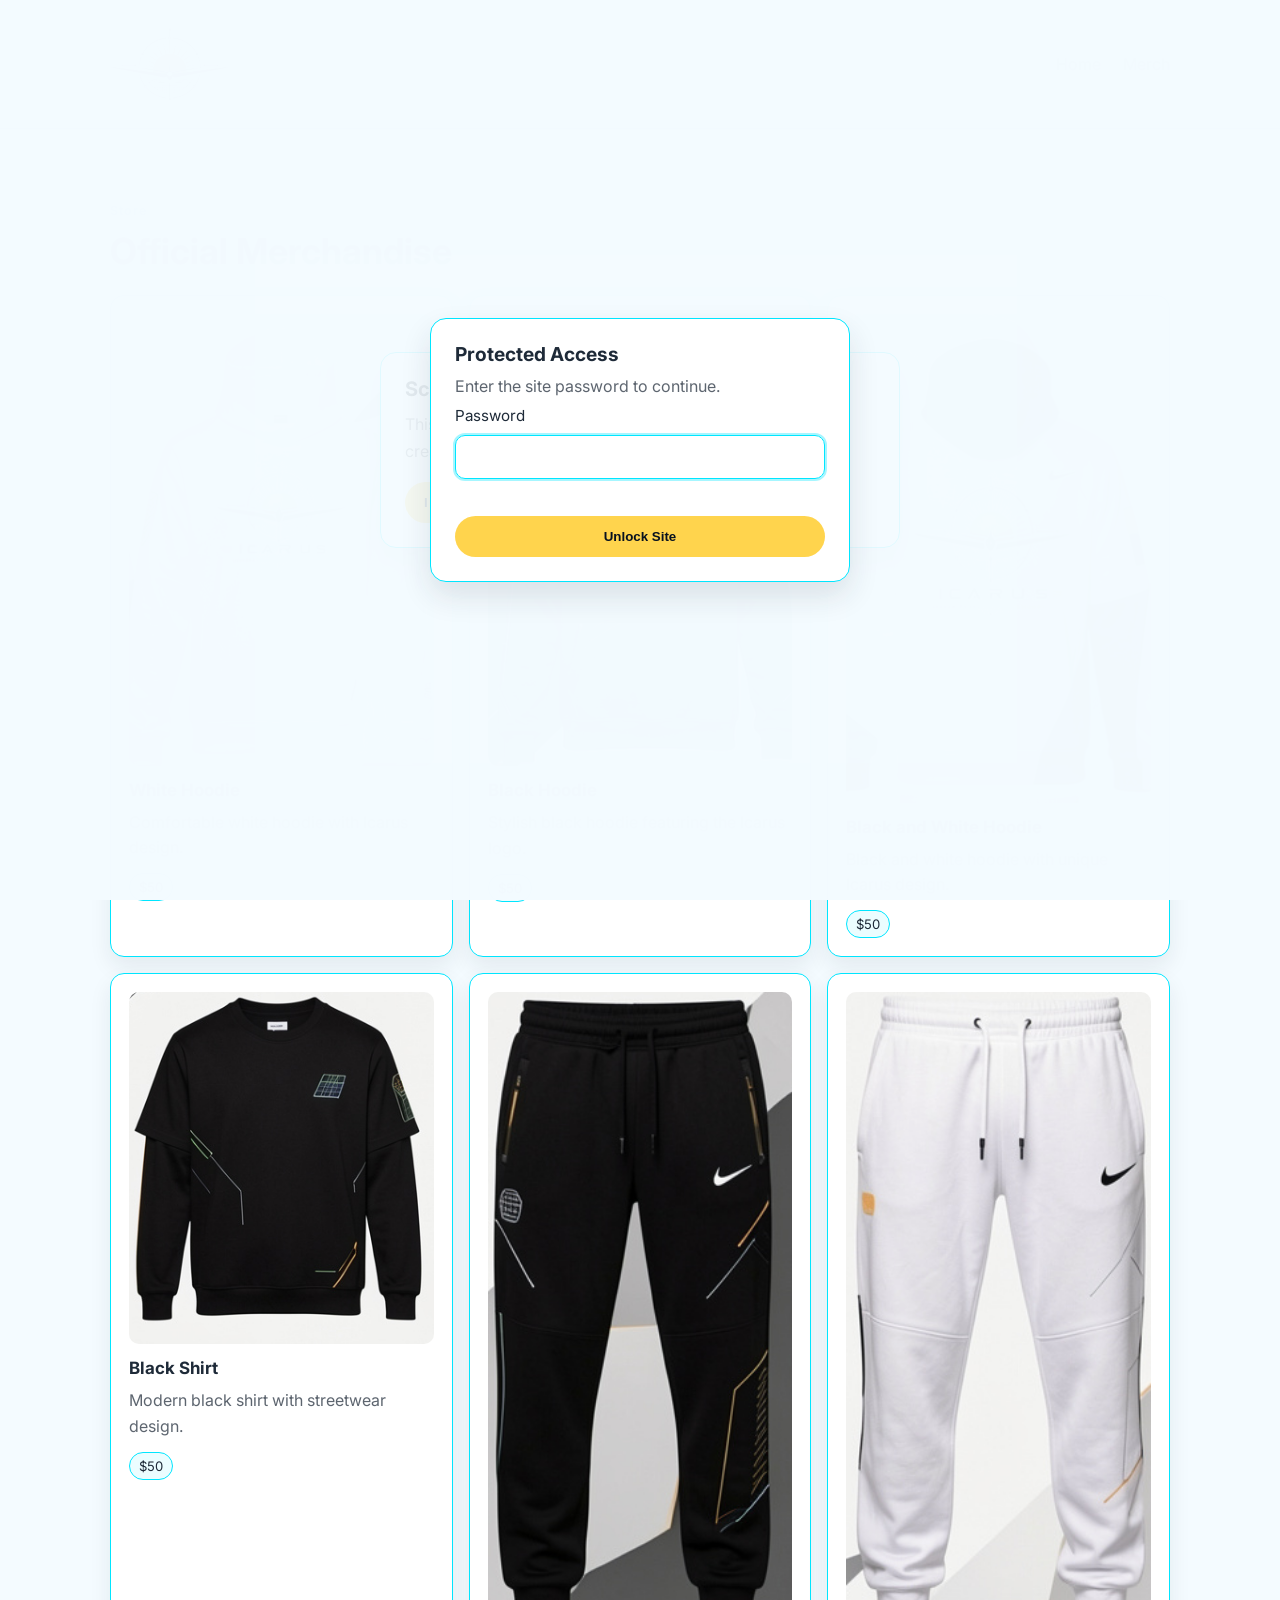
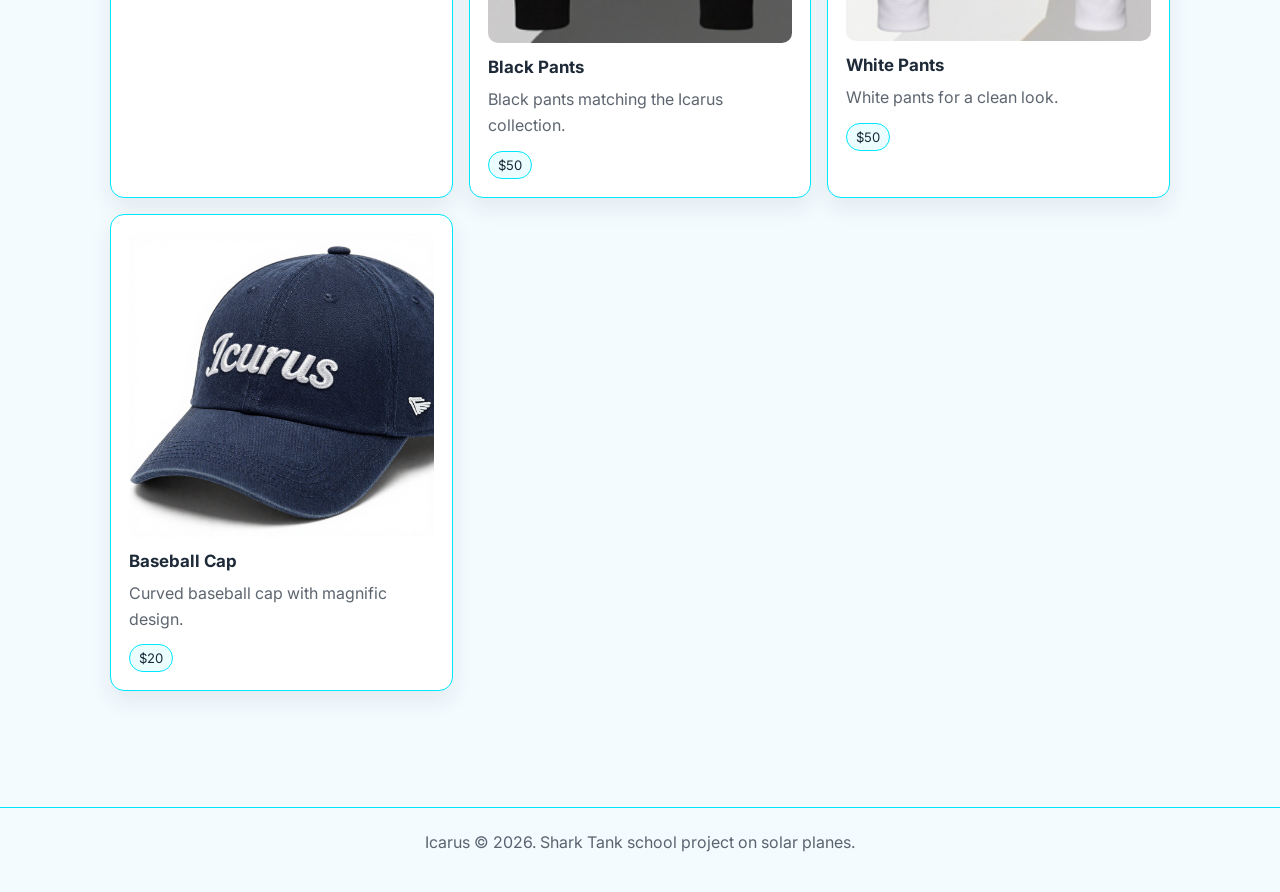
<file: merch.html>
<!DOCTYPE html>
<html lang="en">
  <head>
    <meta charset="UTF-8" />
    <meta name="viewport" content="width=device-width, initial-scale=1.0" />
    <title>Icarus | Merch</title>
    <meta
      name="description"
      content="Official Icarus merchandise for the solar-powered aircraft project."
    />
    <link rel="preconnect" href="https://fonts.googleapis.com" />
    <link rel="preconnect" href="https://fonts.gstatic.com" crossorigin />
    <link
      href="https://fonts.googleapis.com/css2?family=Inter:wght@400;500;600;700;800&display=swap"
      rel="stylesheet"
    />
    <link rel="stylesheet" href="styles.css" />
  </head>
  <body class="access-locked">
    <div class="access-gate" id="access-gate" role="dialog" aria-modal="true" aria-labelledby="access-gate-title">
      <form class="access-gate-card" id="access-gate-form">
        <h2 id="access-gate-title">Protected Access</h2>
        <p>Enter the site password to continue.</p>
        <label for="access-password">Password</label>
        <input id="access-password" name="password" type="password" autocomplete="current-password" required />
        <p class="access-gate-error" id="access-gate-error" aria-live="polite"></p>
        <button class="btn btn-primary" type="submit">Unlock Site</button>
      </form>
    </div>
    <div class="notice-popup" role="dialog" aria-modal="true" aria-labelledby="project-notice-title">
      <div class="notice-popup-card">
        <h2 id="project-notice-title">School Project Notice</h2>
        <p>
          This is not a real company website. It is a school project created for a Shark Tank
          class presentation.
        </p>
        <button class="btn btn-primary notice-close" type="button">I Understand</button>
      </div>
    </div>
    <header class="site-header">
      <nav class="nav">
        <div class="brand">
          <img class="brand-logo" src="images/logo.png" alt="Icarus logo" />
        </div>
        <button class="menu-toggle" aria-label="Toggle navigation">Menu</button>
        <ul class="nav-links">
          <li><a href="index.html">Home</a></li>
          <li><a href="#merch">Merch</a></li>
        </ul>
      </nav>
    </header>

    <main>
      <section id="merch" class="section scroll-reveal">
        <div class="section-heading">
          <p class="eyebrow">Store</p>
          <h2>Official Merchandise</h2>
        </div>
        <div class="grid three-col">
          <article class="card product-card">
            <img src="images/white_hoodie.png" alt="White Hoodie" style="width:100%; border-radius:10px; margin-bottom:10px;" />
            <h3>White Hoodie</h3>
            <p>
              Comfortable white hoodie with Icarus design.
            </p>
            <span class="tag">$50</span>
          </article>
          <article class="card product-card">
            <img src="images/black_hoodie.png" alt="Black Hoodie" style="width:100%; border-radius:10px; margin-bottom:10px;" />
            <h3>Black Hoodie</h3>
            <p>
              Stylish black hoodie featuring the Icarus logo.
            </p>
            <span class="tag">$50</span>
          </article>
          <article class="card product-card">
            <img src="images/mixed_b-w_hoodie.png" alt="Black and White Hoodie" style="width:100%; border-radius:10px; margin-bottom:10px;" />
            <h3>Black and White Hoodie</h3>
            <p>
              Black and white hoodie with unique Icarus design.
            </p>
            <span class="tag">$50</span>
          </article>
          <article class="card product-card">
            <img src="images/black_shirt.png" alt="Black Shirt" style="width:100%; border-radius:10px; margin-bottom:10px;" />
            <h3>Black Shirt</h3>
            <p>
              Modern black shirt with streetwear design.
            </p>
            <span class="tag">$50</span>
          </article>
          <article class="card product-card">
            <img src="images/black_pants.png" alt="Black Pants" style="width:100%; border-radius:10px; margin-bottom:10px;" />
            <h3>Black Pants</h3>
            <p>
              Black pants matching the Icarus collection.
            </p>
            <span class="tag">$50</span>
          </article>
          <article class="card product-card">
            <img src="images/white_pants.png" alt="White Pants" style="width:100%; border-radius:10px; margin-bottom:10px;" />
            <h3>White Pants</h3>
            <p>
              White pants for a clean look.
            </p>
            <span class="tag">$50</span>
          </article>
          <article class="card product-card">
            <img src="images/baseball cap.png" alt="Baseball Cap" style="width:100%; border-radius:10px; margin-bottom:10px;" />
            <h3>Baseball Cap</h3>
            <p>
              Curved baseball cap with magnific design.
            </p>
            <span class="tag">$20</span>
          </article>
        </div>
      </section>
    </main>

    <footer class="site-footer">
      <p>Icarus © 2026. Shark Tank school project on solar planes.</p>
    </footer>

    <script src="script.js"></script>
  </body>
</html>
</file>
<file: styles.css>
:root {
  --bg: #f4fbff;
  --bg-soft: #ffffff;
  --text: #1e2a38;
  --muted: rgba(30, 42, 56, 0.72);
  --line: #00e6ff;
  --accent: #00e6ff;
  --accent-strong: #ffd44d;
  --accent-warm: #ffb100;
  --card: #ffffff;
  --ok: #00e6ff;
  --shadow: 0 14px 30px rgba(30, 42, 56, 0.12);
  --text-highlight: rgba(255, 255, 255, 0.38);
  --text-glow: rgba(0, 230, 255, 0.22);
  --text-stroke: rgba(255, 255, 255, 0.38);
}

* {
  box-sizing: border-box;
  margin: 0;
  padding: 0;
}

html,
body {
  font-family: Inter, -apple-system, BlinkMacSystemFont, "Segoe UI", sans-serif;
  background: var(--bg);
  color: var(--text);
  scroll-behavior: smooth;
}

main {
  background: transparent;
}

.model-overlay {
  position: fixed;
  inset: 0;
  z-index: 1;
  pointer-events: none;
}

#plane-model-canvas {
  width: 100%;
  height: 100%;
  display: block;
}

.model-status {
  position: fixed;
  bottom: 16px;
  right: 16px;
  z-index: 10;
  background: var(--card);
  border: 1px solid var(--line);
  color: var(--text);
  font-size: 0.82rem;
  line-height: 1.4;
  padding: 8px 10px;
  border-radius: 8px;
  max-width: 280px;
  box-shadow: var(--shadow);
}

.model-status.hidden {
  display: none;
}

body.access-locked {
  overflow: hidden;
}

.access-gate {
  position: fixed;
  inset: 0;
  z-index: 60;
  display: grid;
  place-items: center;
  padding: 20px;
  background: rgba(244, 251, 255, 0.92);
}

.access-gate.hidden {
  display: none;
}

.access-gate-card {
  width: min(420px, 100%);
  background: #ffffff;
  border: 1px solid var(--line);
  border-radius: 16px;
  padding: 24px;
  box-shadow: var(--shadow);
  display: grid;
  gap: 10px;
}

.access-gate-card h2 {
  font-size: 1.2rem;
}

.access-gate-card p {
  color: var(--muted);
}

.access-gate-error {
  min-height: 1.2em;
  color: #c62828 !important;
  font-size: 0.9rem;
}

.notice-popup {
  position: fixed;
  inset: 0;
  z-index: 40;
  display: grid;
  place-items: center;
  padding: 20px;
  background: rgba(244, 251, 255, 0.92);
}

.notice-popup.hidden {
  display: none;
}

.notice-popup-card {
  width: min(520px, 100%);
  background: #ffffff;
  border: 1px solid var(--line);
  border-radius: 16px;
  padding: 24px;
  box-shadow: var(--shadow);
}

.notice-popup-card h2 {
  margin-bottom: 10px;
  font-size: 1.25rem;
}

.notice-popup-card p {
  color: var(--muted);
  line-height: 1.65;
  margin-bottom: 18px;
}

.notice-close {
  cursor: pointer;
}

a {
  color: inherit;
  text-decoration: none;
}

.site-header {
  position: sticky;
  top: 0;
  z-index: 12;
  backdrop-filter: blur(14px);
  background: rgba(244, 251, 255, 0.92);
  border-bottom: 1px solid var(--line);
}

.nav {
  max-width: 1100px;
  margin: 0 auto;
  display: flex;
  justify-content: space-between;
  align-items: center;
  padding: 4px 20px;
}

.brand {
  display: inline-flex;
  align-items: center;
  gap: 10px;
  font-weight: 700;
  letter-spacing: 0.2px;
}

.brand span {
  display: inline-block;
}

.brand-logo {
  width: 120px;
  height: 120px;
  object-fit: contain;
}

.menu-toggle {
  display: none;
}

.nav-links {
  display: flex;
  list-style: none;
  gap: 22px;
  color: var(--muted);
}

.nav-links a:hover {
  color: var(--accent-strong);
}

main {
  max-width: 1100px;
  margin: 0 auto;
  padding: 28px 20px 70px;
  position: relative;
  z-index: 8;
}

.hero {
  min-height: 70vh;
  display: grid;
  grid-template-columns: 1fr;
  gap: 28px;
  align-items: center;
  padding: 40px 0 56px;
}

.eyebrow {
  color: var(--accent);
  font-weight: 600;
  letter-spacing: 0.9px;
  font-size: 0.78rem;
  margin-bottom: 12px;
}

h1 {
  font-size: clamp(2rem, 4.4vw, 3.8rem);
  line-height: 1.08;
  max-width: 14ch;
  margin-bottom: 18px;
  background: linear-gradient(to bottom, transparent 10%, rgba(255, 255, 255, 0.8) 50%, transparent 90%);
  color: var(--text);
  -webkit-text-stroke: 0.6px var(--text-stroke);
  text-shadow:
    0 -0.9px 0 rgba(255, 255, 255, 0.30),
    0 0 14px var(--text-glow),
    0 1px 0 rgba(30, 42, 56, 0.10);
}

.hero-copy {
  color: var(--muted);
  line-height: 1.7;
  max-width: 58ch;
}

.hero-actions {
  margin-top: 28px;
  display: flex;
  flex-wrap: wrap;
  gap: 12px;
}

.btn {
  display: inline-block;
  border-radius: 999px;
  font-weight: 600;
  padding: 12px 18px;
  border: 1px solid transparent;
  transition: 0.2s ease;
}

.btn-primary {
  background: var(--accent-strong);
  color: #07111f;
}

.btn-primary:hover {
  transform: translateY(-1px);
  filter: brightness(1.05);
}

.btn-primary:focus-visible,
.btn-secondary:focus-visible {
  outline: 2px solid rgba(0, 230, 255, 0.45);
  outline-offset: 3px;
}

.btn-secondary {
  border-color: var(--line);
  color: var(--text);
}

.btn-secondary:hover {
  border-color: var(--accent);
  color: var(--accent);
}

.hero-panel {
  background: #ffffff;
  border: 1px solid var(--line);
  border-radius: 18px;
  padding: 24px;
  will-change: transform;
}

.hero-panel h2 {
  font-size: 1.1rem;
  margin-bottom: 14px;
}

.hero-panel ul {
  list-style: none;
  display: grid;
  gap: 12px;
}

.hero-panel li {
  display: flex;
  justify-content: space-between;
  border-bottom: 1px solid rgba(255, 255, 255, 0.08);
  padding-bottom: 8px;
  color: var(--muted);
}

.hero-panel li strong {
  color: var(--ok);
}

.section {
  padding: 46px 0;
}

.scroll-reveal {
  opacity: 0;
  transform: translateY(30px) scale(0.99);
  transition: opacity 0.75s ease, transform 0.75s ease;
}

.scroll-reveal.in-view {
  opacity: 1;
  transform: translateY(0) scale(1);
}

.section-heading {
  margin-bottom: 22px;
}

h2 {
  font-size: clamp(1.5rem, 2.8vw, 2.4rem);
  line-height: 1.2;
}

.grid {
  display: grid;
  gap: 16px;
}

.three-col {
  grid-template-columns: repeat(3, minmax(0, 1fr));
}

.two-col {
  grid-template-columns: repeat(2, minmax(0, 1fr));
}

.card {
  background: var(--card);
  border: 1px solid var(--line);
  border-radius: 14px;
  padding: 18px;
  transition: transform 0.3s ease, border-color 0.3s ease, box-shadow 0.3s ease;
  box-shadow: 0 10px 22px rgba(30, 42, 56, 0.08);
}

.card:hover {
  transform: translateY(-4px);
  border-color: var(--accent);
  box-shadow: var(--shadow);
}

.card h3 {
  margin-bottom: 10px;
  font-size: 1.06rem;
}

.card p {
  color: var(--muted);
  line-height: 1.6;
}

.product-card .model {
  color: var(--accent);
  font-size: 0.84rem;
  font-weight: 600;
  letter-spacing: 0.6px;
  margin-bottom: 7px;
}

.product-card .tag {
  margin-top: 12px;
  display: inline-block;
  border: 1px solid var(--line);
  padding: 5px 9px;
  border-radius: 999px;
  color: var(--text);
  background: rgba(0, 230, 255, 0.08);
  font-size: 0.82rem;
}

.featured {
  border-color: var(--accent);
  box-shadow: 0 0 0 1px rgba(0, 230, 255, 0.18) inset;
}

.section-dark {
  background: rgba(0, 230, 255, 0.06);
  border: 1px solid var(--line);
  border-radius: 18px;
  padding: 36px 24px;
}

.metrics .metric {
  font-size: 2rem;
  font-weight: 800;
  margin-bottom: 6px;
}

.metrics .metric-label {
  color: var(--muted);
}

.contact-form {
  display: grid;
  gap: 12px;
  max-width: 620px;
}

label {
  display: grid;
  gap: 6px;
  font-size: 0.95rem;
}

input,
select,
textarea {
  background: #ffffff;
  color: var(--text);
  border: 1px solid var(--line);
  border-radius: 10px;
  padding: 11px 12px;
  font: inherit;
}

input:focus,
select:focus,
textarea:focus {
  outline: 2px solid rgba(0, 230, 255, 0.35);
  border-color: var(--accent);
}

.form-note {
  min-height: 1.2em;
  color: var(--ok);
  font-size: 0.92rem;
}

.site-footer {
  border-top: 1px solid var(--line);
  color: var(--muted);
  text-align: center;
  padding: 24px 20px 40px;
  position: relative;
  z-index: 8;
  background: rgba(244, 251, 255, 0.92);
}

@media (max-width: 900px) {
  .hero {
    grid-template-columns: 1fr;
    min-height: auto;
  }

  .three-col,
  .two-col {
    grid-template-columns: 1fr;
  }

  .scroll-reveal {
    opacity: 1;
    transform: none;
    transition: none;
  }
}

@media (max-width: 680px) {
  .menu-toggle {
    display: block;
    border: 1px solid var(--line);
    background: #ffffff;
    color: var(--text);
    border-radius: 8px;
    padding: 6px 10px;
    font-size: 0.85rem;
    cursor: pointer;
  }

  .nav-links {
    position: absolute;
    top: 64px;
    right: 20px;
    width: min(230px, 88vw);
    flex-direction: column;
    gap: 10px;
    background: #ffffff;
    border: 1px solid var(--line);
    border-radius: 12px;
    padding: 12px;
    display: none;
  }

  .nav-links.open {
    display: flex;
  }
}
</file>
